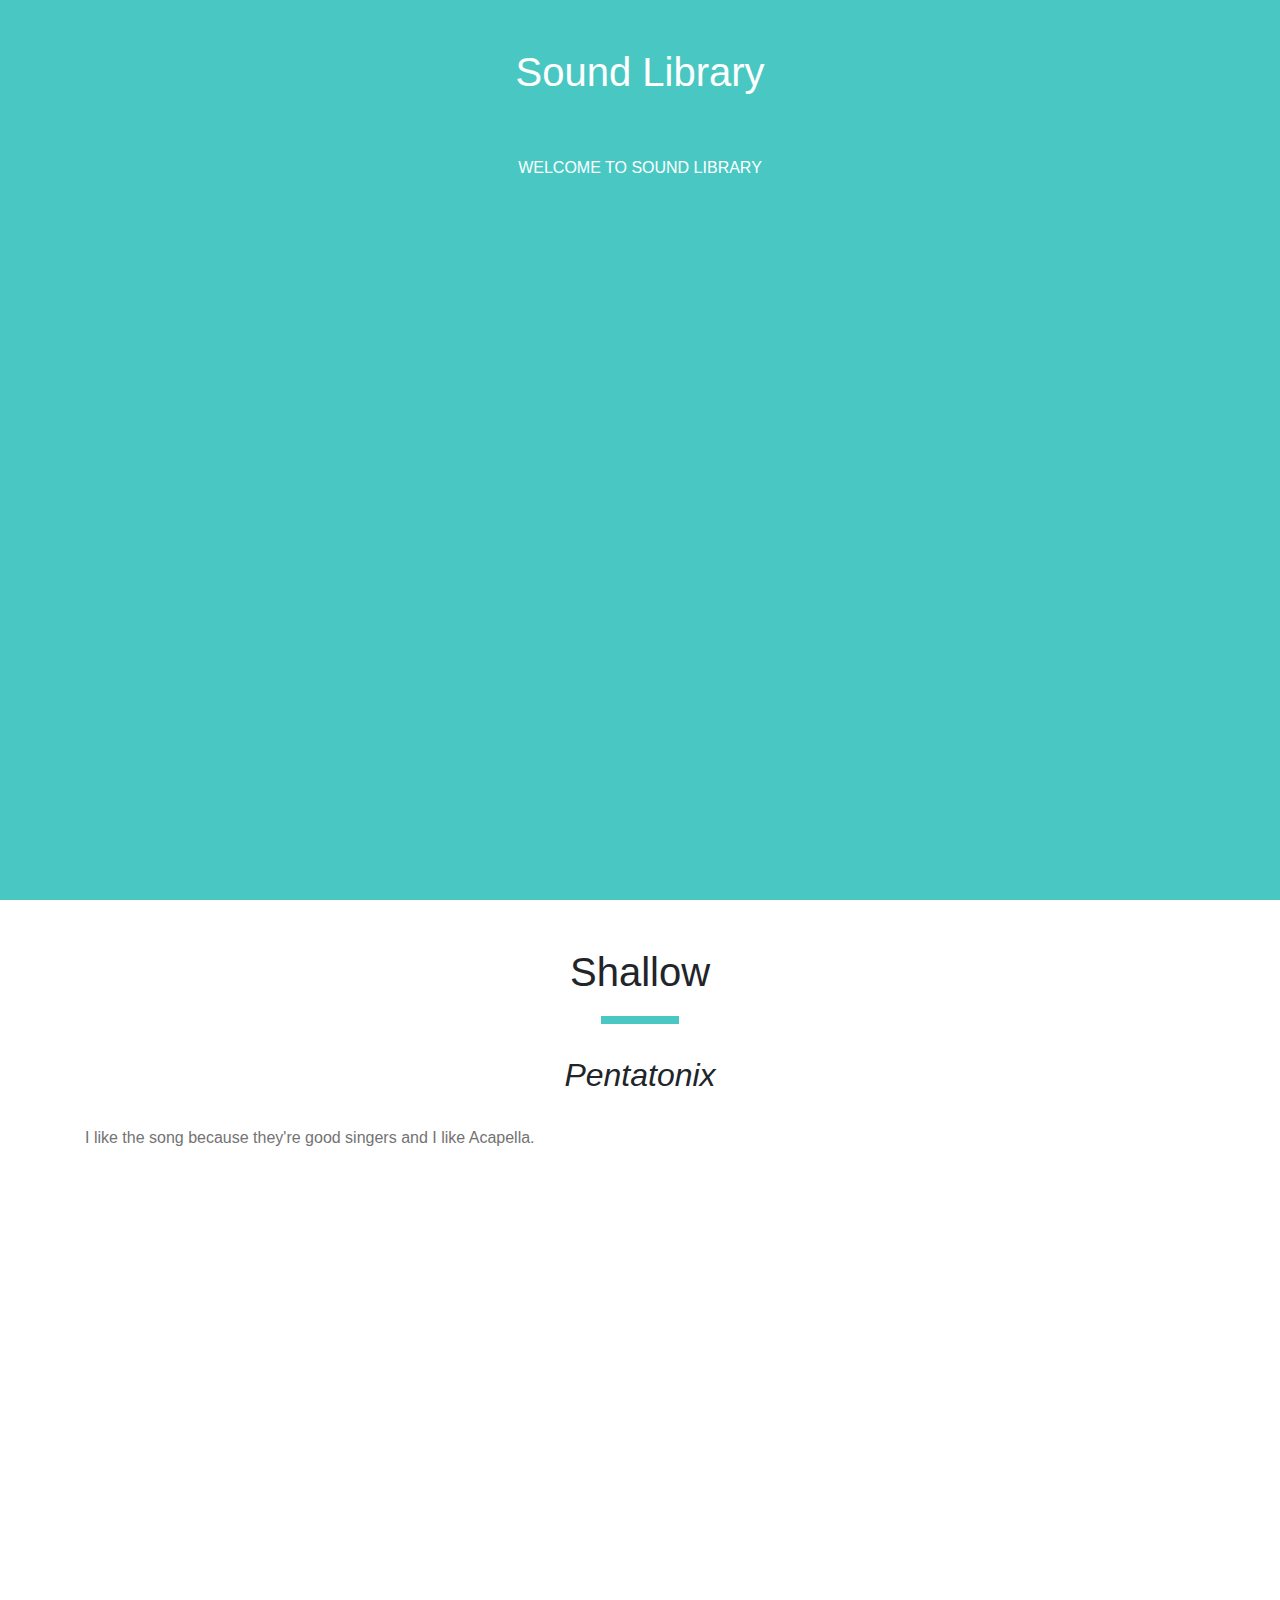
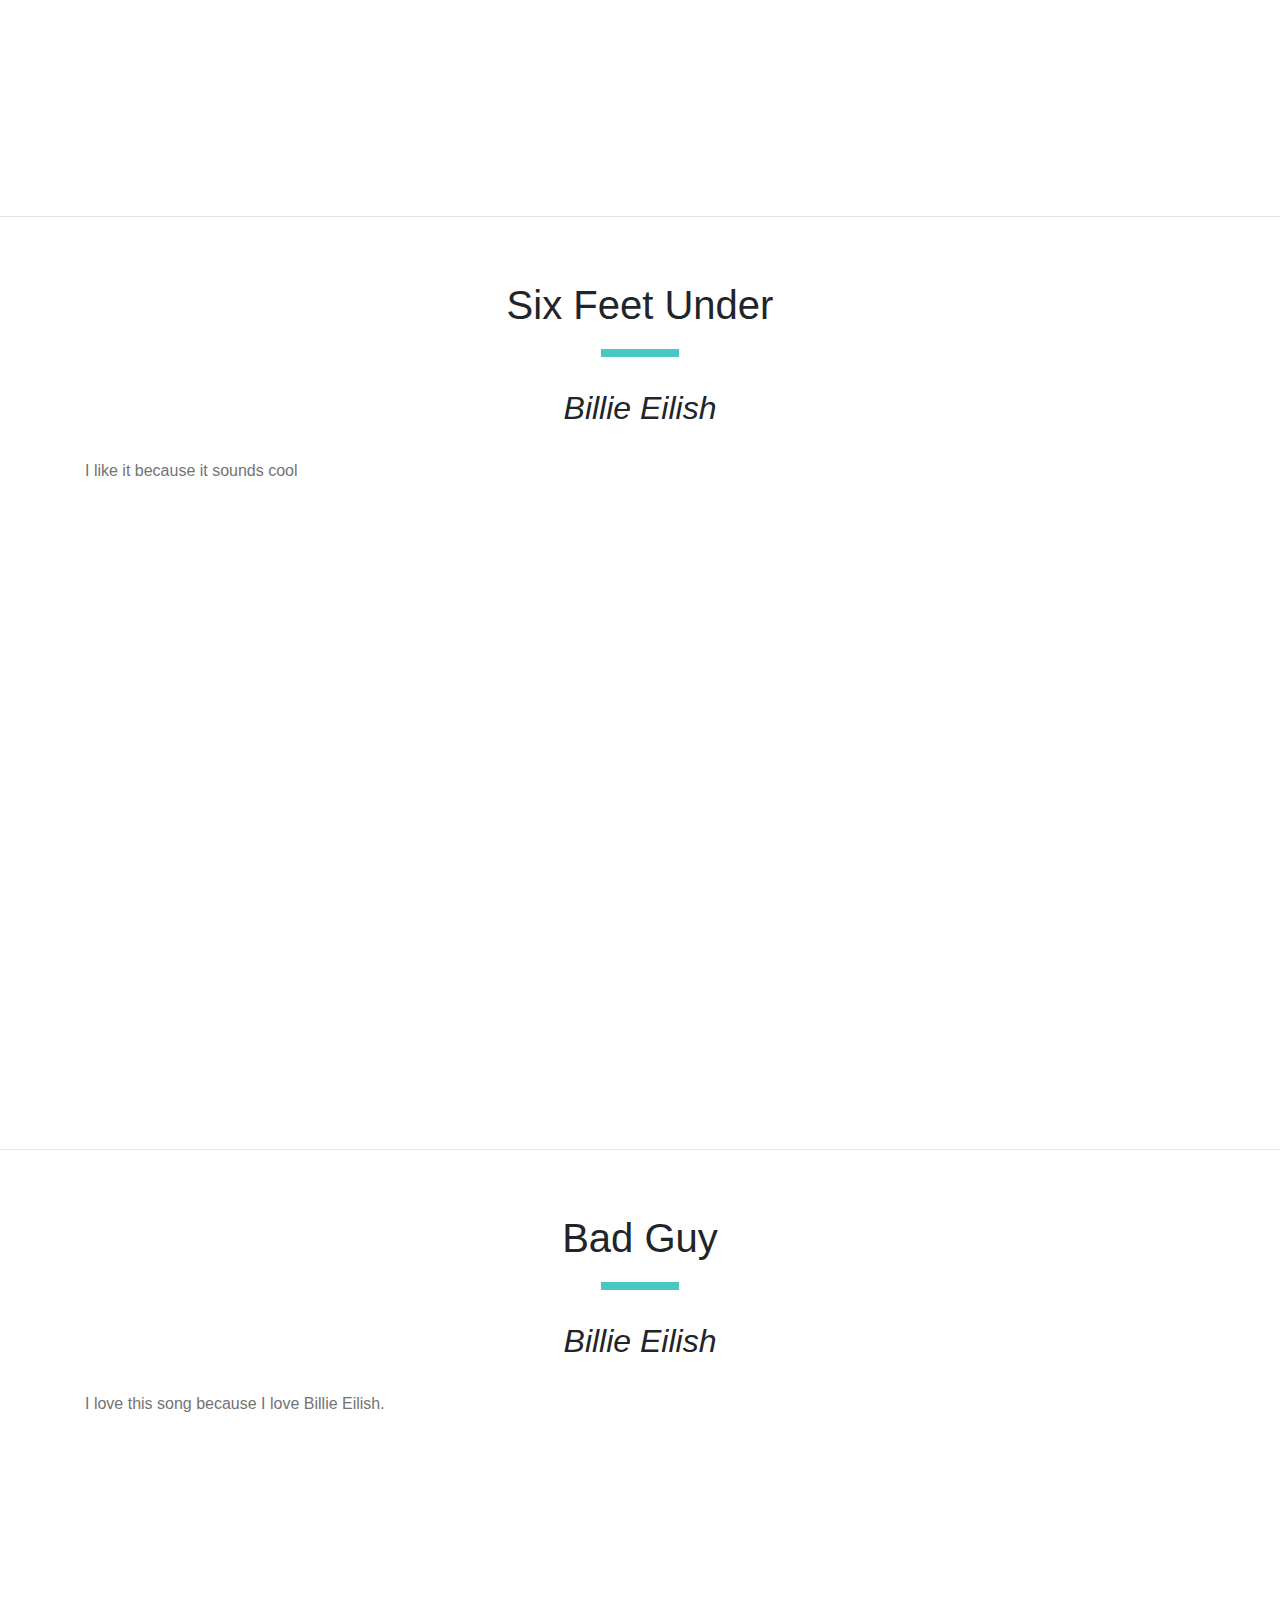
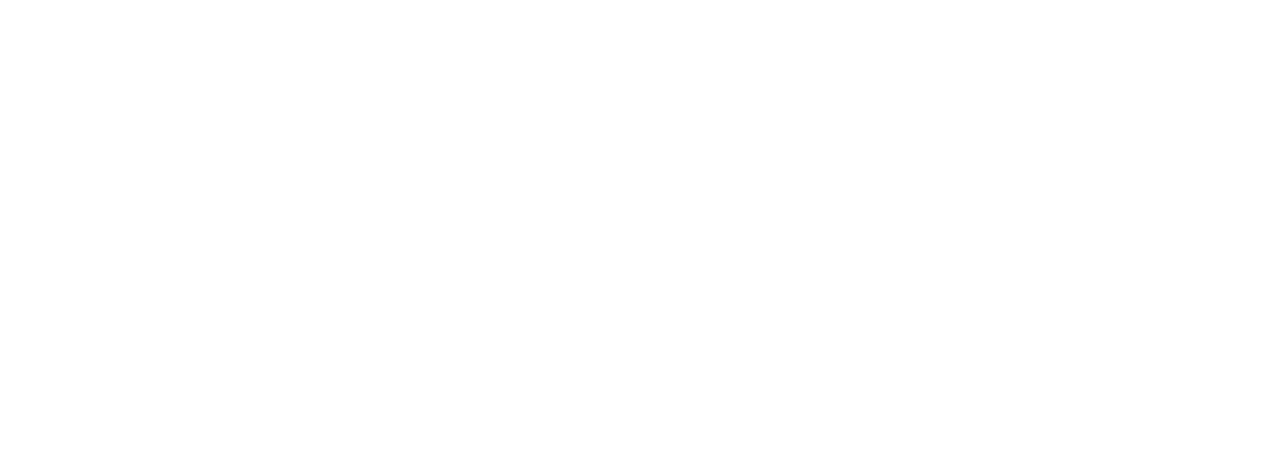
<file: index.html>
<!DOCTYPE html>
<html lang="en" >

<head>
  <meta charset="UTF-8">
  <title>DevynnKliner</title>
  
  
  
      <link rel="stylesheet" href="./style.css">

  
<!-- Our style sheet where we can customize parts of our page further -->
  <link rel="stylesheet"  type="text/css" href="soundlibrary.css">
  <!-- PUT FAVICON HERE FROM https://www.favicon.cc/ Note that it is a PNG! -->
  <link rel="icon" href="favicon.png" type="image/icon" sizes="16x16">
</head>
<style>
body {
  font-family: 'Montserrat', sans-serif;
}
p {
  color: #737373 !important;
}
h1 {
  color: #49c8c3;
  font-family: 'Playfair Display', serif;
  text-align: center;
}
h2 {
  color:#d3d3d3;
  font-family: 'Montserrat', serif;
  text-align: center;
  font-style: italic;
  font-size: 16px;
}
h4, h3 {
  color: #01b1aa;
}
section {
  min-height: 100vh;
}
#topsection {
  text-align: center;
}
/* This gets the blue line underneath all of the intro section titles on our pages */
.sectiontitle:after {
    content: ""; /* This is necessary for the pseudo element to work. */
    display: block; /* This will put the pseudo element on its own line. */
    margin: 0 auto; /* This will center the border. */
    width: 7%; /* Change this to whatever width you want. */
    padding-top: 20px; /* This creates some space between the element and the border. */
    border-bottom: 8px solid #49c8c3; /* can change color, width, solid to dotted, etc. */
}
#topsection, #topsection h1, #topsection p {
  background-color:  #49c8c3;
  color: white !important;
}
</style>

<body>

  <!DOCTYPE html>
<html lang="en">
<head>
  <title>Sound Library</title>
  <meta charset="utf-8">
  <meta name="viewport" content="width=device-width, initial-scale=1, shrink-to-fit=no">
  <meta name="description" content="description of the site">
  <link href="https://fonts.googleapis.com/css?family=Montserrat:400,400i,700i,800|Playfair+Display:400,700" rel="stylesheet">
  <!-- Font awesome link -->
  <link rel="stylesheet" href="https://use.fontawesome.com/releases/v5.6.3/css/all.css" integrity="sha384-UHRtZLI+pbxtHCWp1t77Bi1L4ZtiqrqD80Kn4Z8NTSRyMA2Fd33n5dQ8lWUE00s/" crossorigin="anonymous">
  <!-- Bootstrap links to help us have a responsive layout for our site -->
  <link rel="stylesheet" href="https://maxcdn.bootstrapcdn.com/bootstrap/4.0.0/css/bootstrap.min.css" integrity="sha384-Gn5384xqQ1aoWXA+058RXPxPg6fy4IWvTNh0E263XmFcJlSAwiGgFAW/dAiS6JXm" crossorigin="anonymous">
  <script src="https://ajax.googleapis.com/ajax/libs/jquery/3.3.1/jquery.min.js"></script>
  <script src="https://code.jquery.com/jquery-3.2.1.slim.min.js" integrity="sha384-KJ3o2DKtIkvYIK3UENzmM7KCkRr/rE9/Qpg6aAZGJwFDMVNA/GpGFF93hXpG5KkN" crossorigin="anonymous"></script>
  <script src="https://cdnjs.cloudflare.com/ajax/libs/popper.js/1.12.9/umd/popper.min.js" integrity="sha384-ApNbgh9B+Y1QKtv3Rn7W3mgPxhU9K/ScQsAP7hUibX39j7fakFPskvXusvfa0b4Q" crossorigin="anonymous"></script>
  <script src="https://maxcdn.bootstrapcdn.com/bootstrap/4.0.0/js/bootstrap.min.js" integrity="sha384-JZR6Spejh4U02d8jOt6vLEHfe/JQGiRRSQQxSfFWpi1MquVdAyjUar5+76PVCmYl" crossorigin="anonymous"></script>

 
<body>


<!-- Page Content -->
  <!-- INTRO SECTION -->
  <section class="py-5"id=topsection>
    <div class="container" >
      <h1 class="font-weight-light sectiontitle">Sound Library</h1><br>
      <p>WELCOME TO SOUND LIBRARY</p>
      <br><br>
      <i style='font-size:30vw;' class='fas'>&#xf028;</i>
    </div>
  </section>



  <section class="py-5" id=HereWithMe>
    <div class="container">
      <h1 class="font-weight-light sectiontitle">Shallow</h1><br>
      <h2 class="font-weight-light">Pentatonix</h2><br>
      <p>I like the song because they're good singers and I like Acapella.</p>
      <br>
      <!-- Video Embed Code from youtube -->
      <!-- Change width and height to auto so it works better with mobile devices! -->
      <iframe width="100%" height="auto" src="https://www.youtube.com/channel/UCmv1CLT6ZcFdTJMHxaR9XeA" frameborder="0" allow="accelerometer; autoplay; encrypted-media; gyroscope; picture-in-picture" allowfullscreen></iframe>
    </div>
  </section>

  <!-- horizontal line divider -->
  <hr>

  <section class="py-5" id=ElectricFeel>
    <div class="container">
      <h1 class="font-weight-light sectiontitle">Six Feet Under</h1><br>
      <h2 class="font-weight-light">Billie Eilish</h2><br>
      <p>I like it because it sounds cool</p>
      <br>
      <!-- Video Embed Code from youtube -->
      <!-- Change width and height to auto so it works better with mobile devices! -->
      <iframe width="100%" height="auto" src="https://www.youtube.com/watch?v=HZgiAgYXneE" frameborder="0" allow="accelerometer; autoplay; encrypted-media; gyroscope; picture-in-picture" allowfullscreen></iframe>
    </div>
  </section>


  <!-- horizontal line divider -->
  <hr>

  <section class="py-5" id=LoveIsAlive>
    <div class="container">
      <h1 class="font-weight-light sectiontitle">Bad Guy</h1><br>
      <h2 class="font-weight-light">Billie Eilish</h2><br>
      <p>I love this song because I love Billie Eilish.</p>
      <br>
      <!-- Video Embed Code from youtube -->
      <!-- Change width and height to auto so it works better with mobile devices! -->
      <iframe width="100%" height="auto" src="https://www.youtube.com/watch?v=HZgiAgYXneE" frameborder="0" allow="accelerometer; autoplay; encrypted-media; gyroscope; picture-in-picture" allowfullscreen></iframe>
    </div>
  </section>


</body>
</html>
  
  

</body>

</html>
</file>
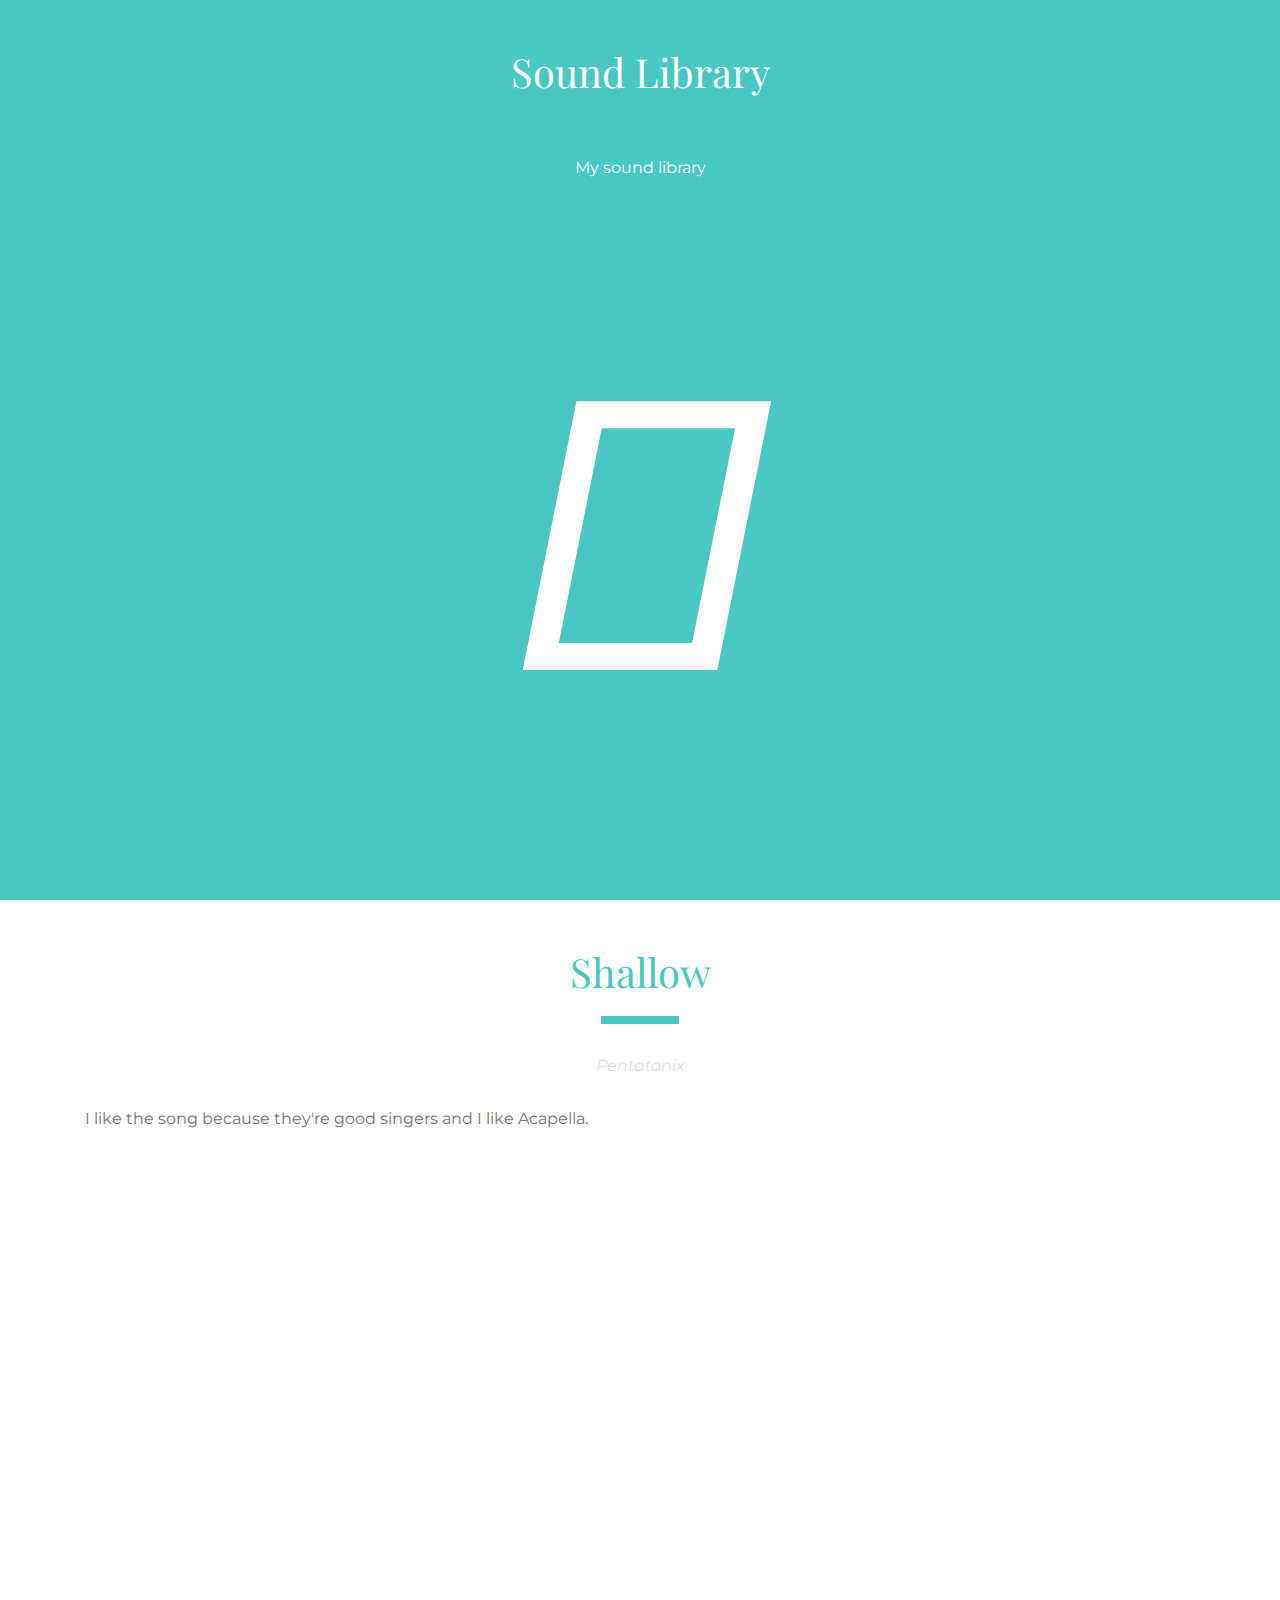
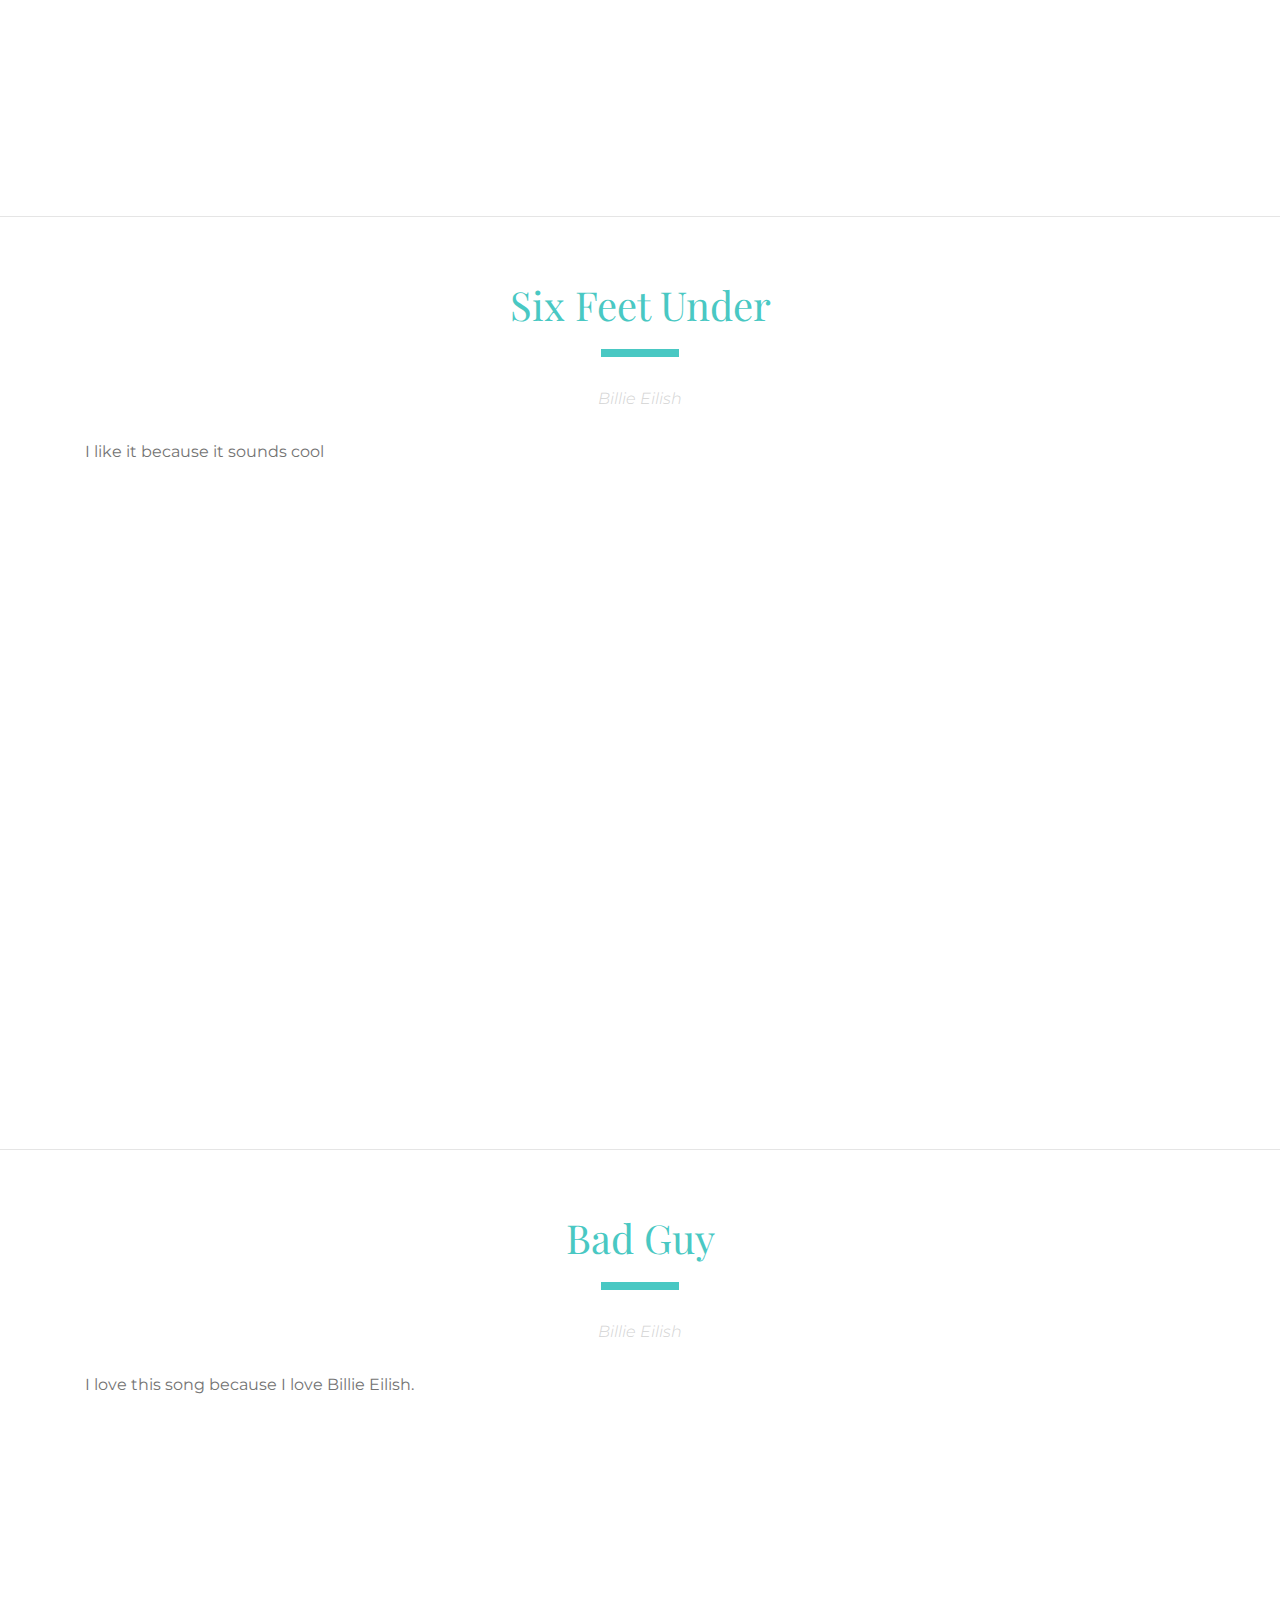
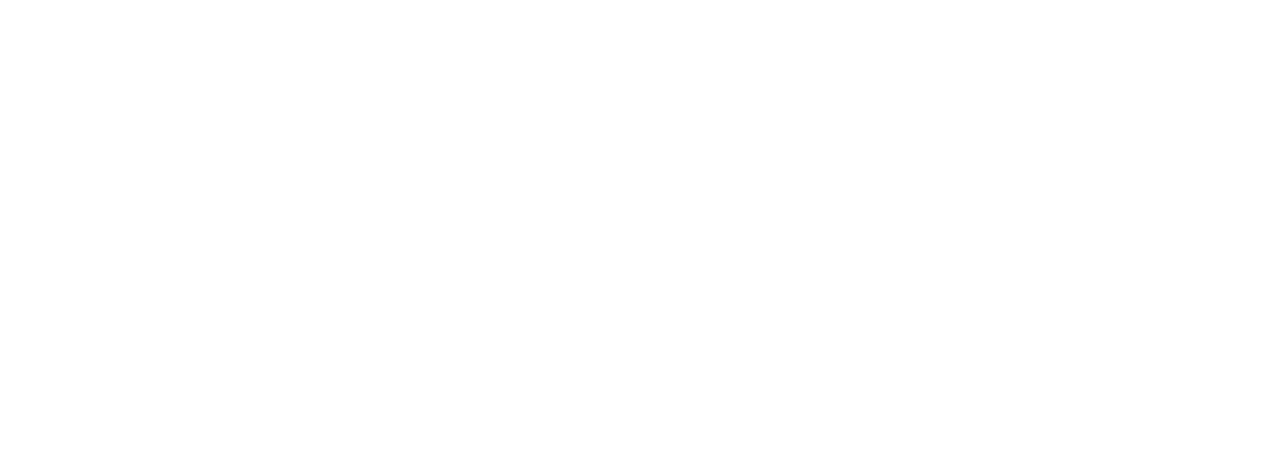
<file: soundlibrary.html>
<!DOCTYPE html>
<html lang="en">
<head>
  <title>Sound Library</title>
  <meta charset="utf-8">
  <meta name="viewport" content="width=device-width, initial-scale=1, shrink-to-fit=no">
  <meta name="description" content="description of the site">
  <link href="https://fonts.googleapis.com/css?family=Montserrat:400,400i,700i,800|Playfair+Display:400,700" rel="stylesheet">
  <!-- Font awesome link -->
  <link rel="stylesheet" href="https://use.fontawesome.com/releases/v5.6.3/css/all.css" integrity="sha384-UHRtZLI+pbxtHCWp1t77Bi1L4ZtiqrqD80Kn4Z8NTSRyMA2Fd33n5dQ8lWUE00s/" crossorigin="anonymous">
  <!-- Bootstrap links to help us have a responsive layout for our site -->
  <link rel="stylesheet" href="https://maxcdn.bootstrapcdn.com/bootstrap/4.0.0/css/bootstrap.min.css" integrity="sha384-Gn5384xqQ1aoWXA+058RXPxPg6fy4IWvTNh0E263XmFcJlSAwiGgFAW/dAiS6JXm" crossorigin="anonymous">
  <script src="https://ajax.googleapis.com/ajax/libs/jquery/3.3.1/jquery.min.js"></script>
  <script src="https://code.jquery.com/jquery-3.2.1.slim.min.js" integrity="sha384-KJ3o2DKtIkvYIK3UENzmM7KCkRr/rE9/Qpg6aAZGJwFDMVNA/GpGFF93hXpG5KkN" crossorigin="anonymous"></script>
  <script src="https://cdnjs.cloudflare.com/ajax/libs/popper.js/1.12.9/umd/popper.min.js" integrity="sha384-ApNbgh9B+Y1QKtv3Rn7W3mgPxhU9K/ScQsAP7hUibX39j7fakFPskvXusvfa0b4Q" crossorigin="anonymous"></script>
  <script src="https://maxcdn.bootstrapcdn.com/bootstrap/4.0.0/js/bootstrap.min.js" integrity="sha384-JZR6Spejh4U02d8jOt6vLEHfe/JQGiRRSQQxSfFWpi1MquVdAyjUar5+76PVCmYl" crossorigin="anonymous"></script>

  <!-- Our style sheet where we can customize parts of our page further -->
  <link rel="stylesheet"  type="text/css" href="soundlibrary.css">
  <!-- PUT FAVICON HERE FROM https://www.favicon.cc/ Note that it is a PNG! -->
  <link rel="icon" href="favicon.png" type="image/icon" sizes="16x16">
</head>
<body>


<!-- Page Content -->
  <!-- INTRO SECTION -->
  <section class="py-5"id=topsection>
    <div class="container" >
      <h1 class="font-weight-light sectiontitle">Sound Library</h1><br>
      <p>My sound library</p>
      <br><br>
      <i style='font-size:30vw;' class='fas'>&#xf028;</i>
    </div>
  </section>


  <section class="py-5" id=HereWithMe>
    <div class="container">
      <h1 class="font-weight-light sectiontitle">Shallow</h1><br>
      <h2 class="font-weight-light">Pentatonix</h2><br>
      <p>I like the song because they're good singers and I like Acapella.</p>
      <br>
      <!-- Video Embed Code from youtube -->
      <!-- Change width and height to auto so it works better with mobile devices! -->
      <iframe width="100%" height="auto" src="https://www.youtube.com/embed/7NpklKcfI5o" frameborder="0" allow="accelerometer; autoplay; encrypted-media; gyroscope; picture-in-picture" allowfullscreen></iframe>
    </div>
  </section>

  <!-- horizontal line divider -->
  <hr>

  <section class="py-5" id=ElectricFeel>
    <div class="container">
      <h1 class="font-weight-light sectiontitle">Six Feet Under</h1><br>
      <h2 class="font-weight-light">Billie Eilish</h2><br>
      <p>I like it because it sounds cool</p>
      <br>
      <!-- Video Embed Code from youtube -->
      <!-- Change width and height to auto so it works better with mobile devices! -->
      <iframe width="100%" height="auto" src="https://www.youtube.com/embed/HZgiAgYXneE" frameborder="0" allow="accelerometer; autoplay; encrypted-media; gyroscope; picture-in-picture" allowfullscreen></iframe>
    </div>
  </section>


  <!-- horizontal line divider -->
  <hr>

  <section class="py-5" id=LoveIsAlive>
    <div class="container">
      <h1 class="font-weight-light sectiontitle">Bad Guy</h1><br>
      <h2 class="font-weight-light">Billie Eilish</h2><br>
      <p>I love this song because I love Billie Eilish.</p>
      <br>
      <!-- Video Embed Code from youtube -->
      <!-- Change width and height to auto so it works better with mobile devices! -->
      <iframe width="100%" height="auto" src="https://www.youtube.com/embed/DyDfgMOUjCI" frameborder="0" allow="accelerometer; autoplay; encrypted-media; gyroscope; picture-in-picture" allowfullscreen></iframe>
    </div>
  </section>
  
</body>

</html>
</file>
<file: style.css>

</file>
<file: soundlibrary.css>
body {
  font-family: 'Montserrat', sans-serif;
}
p {
  color: #737373 !important;
}
h1 {
  color: #49c8c3;
  font-family: 'Playfair Display', serif;
  text-align: center;
}

h2 {
  color:#d3d3d3;
  font-family: 'Montserrat', serif;
  text-align: center;
  font-style: italic;
  font-size: 16px;
}
h4, h3 {
  color: #01b1aa;
}

section {
  min-height: 100vh;
}

#topsection {
  text-align: center;
}

/* This gets the blue line underneath all of the intro section titles on our pages */
.sectiontitle:after {
    content: ""; /* This is necessary for the pseudo element to work. */
    display: block; /* This will put the pseudo element on its own line. */
    margin: 0 auto; /* This will center the border. */
    width: 7%; /* Change this to whatever width you want. */
    padding-top: 20px; /* This creates some space between the element and the border. */
    border-bottom: 8px solid #49c8c3; /* can change color, width, solid to dotted, etc. */
}

#topsection, #topsection h1, #topsection p {
  background-color:  #49c8c3;
  color: white !important;
}
</file>
